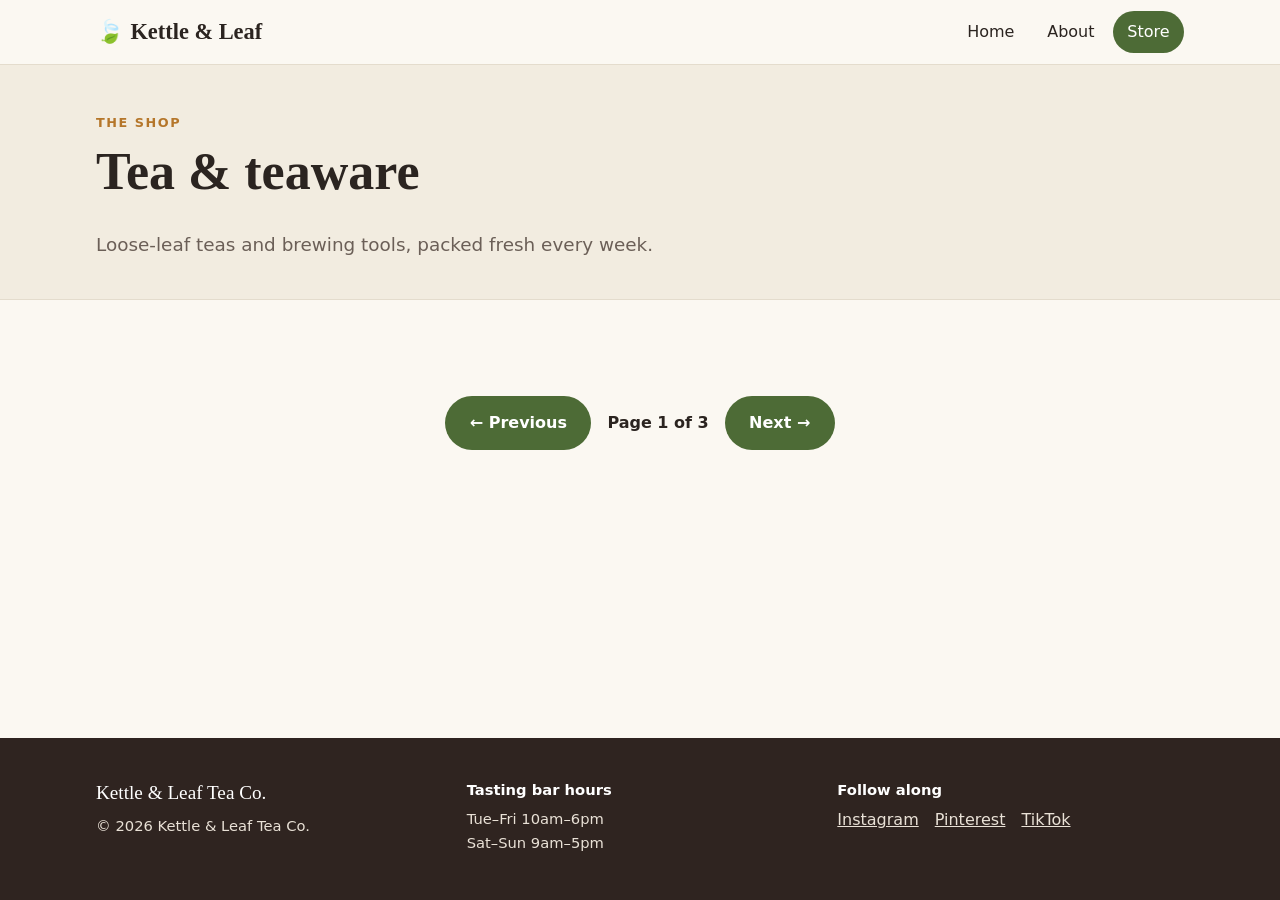
<file: store.html>
<!doctype html>
<html lang="en">
  <head>
    <meta charset="UTF-8" />
    <meta name="viewport" content="width=device-width, initial-scale=1.0" />
    <meta
      name="description"
      content="Shop loose-leaf tea and teaware from Kettle & Leaf Tea Co."
    />
    <title>Kettle &amp; Leaf Tea Co. | Store</title>
    <link rel="icon" href="./images/sencha.svg" type="image/svg+xml" />
    <link rel="stylesheet" href="./src/styles/main.css" />
  </head>
  <body>
    <header class="site-header">
      <div class="container header-inner">
        <a class="brand" href="./index.html">
          <span class="brand-mark" aria-hidden="true">🍃</span>
          Kettle &amp; Leaf
        </a>
        <button
          class="nav-toggle"
          type="button"
          aria-expanded="false"
          aria-controls="site-nav"
        >
          Menu
        </button>
        <nav id="site-nav" class="site-nav" aria-label="Main">
          <a href="./index.html">Home</a>
          <a href="./about.html">About</a>
          <a href="./store.html" aria-current="page">Store</a>
        </nav>
      </div>
    </header>

    <main>
      <section class="page-banner">
        <div class="container">
          <p class="eyebrow">The shop</p>
          <h1>Tea &amp; teaware</h1>
          <p class="lead">
            Loose-leaf teas and brewing tools, packed fresh every week.
          </p>
        </div>
      </section>

      <section class="section" aria-labelledby="catalog-heading">
        <div class="container">
          <h2 id="catalog-heading" class="visually-hidden">Products</h2>
          <ul id="product-grid" class="product-grid">
            <!-- Product cards are rendered here by src/main.js -->
          </ul>

          <nav class="pagination" aria-label="Product pages">
            <button id="prev-page" class="btn btn-page" type="button">
              &larr; Previous
            </button>
            <p id="page-indicator" class="page-indicator" aria-live="polite">
              Page 1 of 3
            </p>
            <button id="next-page" class="btn btn-page" type="button">
              Next &rarr;
            </button>
          </nav>
        </div>
      </section>
    </main>

    <footer class="site-footer">
      <div class="container footer-inner">
        <div>
          <p class="footer-brand">Kettle &amp; Leaf Tea Co.</p>
          <p>&copy; <span data-year>2026</span> Kettle &amp; Leaf Tea Co.</p>
        </div>
        <div>
          <p class="footer-heading">Tasting bar hours</p>
          <p>Tue–Fri 10am–6pm<br />Sat–Sun 9am–5pm</p>
        </div>
        <div>
          <p class="footer-heading">Follow along</p>
          <ul class="social">
            <li>
              <a href="#">Instagram</a>
            </li>
            <li>
              <a href="#">Pinterest</a>
            </li>
            <li>
              <a href="#">TikTok</a>
            </li>
          </ul>
        </div>
      </div>
    </footer>

    <script type="module" src="./src/main.js"></script>
  </body>
</html>
</file>
<file: src/styles/main.css>
/* ==========================================================================
   Kettle & Leaf Tea Co. - main stylesheet
   ========================================================================== */

:root {
  --color-bg: #fbf8f2;
  --color-surface: #ffffff;
  --color-surface-alt: #f2ece0;
  --color-text: #2b2420;
  --color-muted: #6b5f57;
  --color-border: #e4dccd;
  --color-primary: #4d6b36;
  --color-primary-hover: #3a5228;
  --color-accent: #b5762a;
  --color-dark: #2f2420;

  --cat-green: #6b8f4e;
  --cat-black: #5a3a2c;
  --cat-oolong: #9a6222;
  --cat-herbal: #b04a6c;
  --cat-teaware: #4a6670;

  --font-body: system-ui, -apple-system, 'Segoe UI', Roboto, sans-serif;
  --font-display: Georgia, 'Times New Roman', serif;

  --radius: 14px;
  --shadow: 0 2px 6px rgba(43, 36, 32, 0.06), 0 8px 24px rgba(43, 36, 32, 0.06);
  --shadow-hover: 0 4px 10px rgba(43, 36, 32, 0.1),
    0 16px 32px rgba(43, 36, 32, 0.1);
  --container: 1120px;
}

/* ---------- Base ---------- */

*,
*::before,
*::after {
  box-sizing: border-box;
}

html {
  scroll-behavior: smooth;
}

body {
  margin: 0;
  min-height: 100vh;
  display: flex;
  flex-direction: column;
  font-family: var(--font-body);
  line-height: 1.6;
  color: var(--color-text);
  background: var(--color-bg);
}

main {
  flex: 1;
}

img {
  max-width: 100%;
  height: auto;
  display: block;
}

h1,
h2,
h3 {
  font-family: var(--font-display);
  line-height: 1.2;
  margin: 0 0 0.5em;
}

h1 {
  font-size: clamp(2rem, 5vw, 3.25rem);
}

h2 {
  font-size: clamp(1.5rem, 3vw, 2.1rem);
}

p {
  margin: 0 0 1em;
}

a {
  color: var(--color-primary);
}

a:focus-visible,
button:focus-visible {
  outline: 3px solid var(--color-accent);
  outline-offset: 3px;
}

.container {
  width: 100%;
  max-width: var(--container);
  margin: 0 auto;
  padding: 0 1rem;
}

.visually-hidden {
  position: absolute;
  width: 1px;
  height: 1px;
  overflow: hidden;
  clip: rect(0 0 0 0);
  white-space: nowrap;
}

.eyebrow {
  text-transform: uppercase;
  letter-spacing: 0.12em;
  font-size: 0.8rem;
  font-weight: 700;
  color: var(--color-accent);
  margin-bottom: 0.5rem;
}

.lead {
  font-size: 1.15rem;
  color: var(--color-muted);
}

/* ---------- Buttons ---------- */

.btn {
  display: inline-block;
  padding: 0.75rem 1.4rem;
  border-radius: 999px;
  border: 2px solid transparent;
  font: inherit;
  font-weight: 600;
  text-decoration: none;
  cursor: pointer;
  transition:
    background-color 0.2s,
    color 0.2s,
    border-color 0.2s,
    transform 0.2s;
}

.btn-primary {
  background: var(--color-primary);
  color: #fff;
}

.btn-primary:hover {
  background: var(--color-primary-hover);
  transform: translateY(-2px);
}

.btn-ghost {
  border-color: var(--color-primary);
  color: var(--color-primary);
  background: transparent;
}

.btn-ghost:hover {
  background: var(--color-primary);
  color: #fff;
}

/* ---------- Header ---------- */

.site-header {
  position: sticky;
  top: 0;
  z-index: 10;
  background: rgba(251, 248, 242, 0.95);
  backdrop-filter: blur(6px);
  border-bottom: 1px solid var(--color-border);
}

.header-inner {
  display: flex;
  align-items: center;
  justify-content: space-between;
  flex-wrap: wrap;
  gap: 0.5rem;
  min-height: 64px;
}

.brand {
  display: flex;
  align-items: center;
  gap: 0.4rem;
  font-family: var(--font-display);
  font-size: 1.4rem;
  font-weight: 700;
  color: var(--color-text);
  text-decoration: none;
}

.brand:hover {
  color: var(--color-primary);
}

.site-nav {
  display: flex;
  gap: 0.25rem;
}

.site-nav a {
  padding: 0.5rem 0.9rem;
  border-radius: 999px;
  color: var(--color-text);
  text-decoration: none;
  font-weight: 500;
  transition:
    background-color 0.2s,
    color 0.2s;
}

.site-nav a:hover {
  background: var(--color-surface-alt);
  color: var(--color-primary);
}

.site-nav a[aria-current='page'] {
  background: var(--color-primary);
  color: #fff;
}

.nav-toggle {
  display: none;
  padding: 0.45rem 0.9rem;
  border: 1px solid var(--color-border);
  border-radius: 999px;
  background: var(--color-surface);
  font: inherit;
  cursor: pointer;
}

.nav-toggle:hover {
  background: var(--color-surface-alt);
}

/* ---------- Hero & banners ---------- */

.hero {
  padding: 3rem 0;
  background: linear-gradient(
    180deg,
    var(--color-bg) 0%,
    var(--color-surface-alt) 100%
  );
}

.hero-inner {
  display: grid;
  grid-template-columns: 1.1fr 1fr;
  align-items: center;
  gap: 2rem;
}

.hero-actions {
  display: flex;
  flex-wrap: wrap;
  gap: 0.75rem;
  margin-top: 1.5rem;
}

.hero-art {
  justify-self: center;
  width: min(100%, 440px);
}

.page-banner {
  padding: 3rem 0 2.5rem;
  background: var(--color-surface-alt);
  border-bottom: 1px solid var(--color-border);
}

.page-banner h1 {
  max-width: 22ch;
}

.page-banner .lead {
  margin-bottom: 0;
}

/* ---------- Sections ---------- */

.section {
  padding: 3.5rem 0;
}

.section-alt {
  background: var(--color-surface-alt);
}

.section-title {
  text-align: center;
  margin-bottom: 2rem;
}

.intro {
  max-width: 800px;
  text-align: center;
}

.perks {
  list-style: none;
  padding: 0;
  margin: 2rem 0 0;
  display: grid;
  grid-template-columns: repeat(auto-fit, minmax(200px, 1fr));
  gap: 1rem;
  text-align: left;
}

.perks li {
  padding: 1.25rem;
  background: var(--color-surface);
  border: 1px solid var(--color-border);
  border-radius: var(--radius);
}

.perks strong {
  display: block;
  color: var(--color-primary);
}

.perks span {
  color: var(--color-muted);
  font-size: 0.95rem;
}

/* Featured categories */

.category-grid {
  display: grid;
  grid-template-columns: repeat(auto-fit, minmax(180px, 1fr));
  gap: 1.25rem;
}

.category-card {
  display: block;
  overflow: hidden;
  background: var(--color-surface);
  border-radius: var(--radius);
  border-top: 5px solid var(--cat-color, var(--color-primary));
  box-shadow: var(--shadow);
  color: var(--color-text);
  text-decoration: none;
  transition:
    transform 0.2s,
    box-shadow 0.2s;
}

.category-card:hover {
  transform: translateY(-4px);
  box-shadow: var(--shadow-hover);
}

.category-card h3,
.category-card p {
  padding: 0 1rem;
}

.category-card h3 {
  margin-top: 1rem;
  color: var(--cat-color);
}

.category-card p {
  color: var(--color-muted);
  font-size: 0.92rem;
}

.cat-green {
  --cat-color: var(--cat-green);
}
.cat-black {
  --cat-color: var(--cat-black);
}
.cat-oolong {
  --cat-color: var(--cat-oolong);
}
.cat-herbal {
  --cat-color: var(--cat-herbal);
}
.cat-teaware {
  --cat-color: var(--cat-teaware);
}

.cta {
  text-align: center;
  max-width: 640px;
}

.cta p {
  color: var(--color-muted);
}

/* About page */

.mission {
  max-width: 820px;
  text-align: center;
}

.mission blockquote {
  margin: 0;
  font-family: var(--font-display);
  font-size: clamp(1.25rem, 2.5vw, 1.6rem);
  font-style: italic;
  line-height: 1.5;
  color: var(--color-primary);
}

.story {
  display: grid;
  grid-template-columns: 1.4fr 1fr;
  gap: 2.5rem;
  align-items: center;
}

.story-art {
  border-radius: var(--radius);
  box-shadow: var(--shadow);
}

.values {
  list-style: none;
  padding: 0;
  margin: 0;
  display: grid;
  grid-template-columns: repeat(auto-fit, minmax(240px, 1fr));
  gap: 1.25rem;
}

.values li {
  padding: 1.5rem;
  background: var(--color-surface);
  border: 1px solid var(--color-border);
  border-radius: var(--radius);
}

.values h3 {
  color: var(--color-primary);
}

.values p {
  margin: 0;
  color: var(--color-muted);
}

.contact-grid {
  display: grid;
  grid-template-columns: repeat(auto-fit, minmax(220px, 1fr));
  gap: 1.25rem;
  margin-top: 1.5rem;
}

.contact-card {
  padding: 1.5rem;
  background: var(--color-surface);
  border-radius: var(--radius);
  box-shadow: var(--shadow);
}

.contact-card address,
.contact-card p {
  font-style: normal;
  margin: 0;
  color: var(--color-muted);
}

/* ---------- Store: product grid ---------- */

.product-grid {
  list-style: none;
  padding: 0;
  margin: 0;
  display: grid;
  grid-template-columns: 1fr;
  gap: 1.5rem;
  scroll-margin-top: 90px;
}

.product-card {
  display: flex;
  flex-direction: column;
  overflow: hidden;
  background: var(--color-surface);
  border-radius: var(--radius);
  box-shadow: var(--shadow);
  transition:
    transform 0.2s,
    box-shadow 0.2s;
  animation: card-in 0.3s ease-out both;
}

.product-card:hover {
  transform: translateY(-4px);
  box-shadow: var(--shadow-hover);
}

.product-image {
  width: 100%;
  aspect-ratio: 1 / 1;
  object-fit: cover;
}

.product-body {
  display: flex;
  flex-direction: column;
  flex: 1;
  padding: 1rem 1.1rem 1.25rem;
}

.product-title {
  font-size: 1.2rem;
  margin: 0.6rem 0 0.4rem;
}

.product-description {
  flex: 1;
  font-size: 0.92rem;
  color: var(--color-muted);
}

.product-price {
  margin: 0;
  font-size: 1.15rem;
  font-weight: 700;
  color: var(--color-primary);
}

.badge {
  align-self: flex-start;
  padding: 0.2rem 0.7rem;
  border-radius: 999px;
  font-size: 0.75rem;
  font-weight: 700;
  letter-spacing: 0.04em;
  text-transform: uppercase;
  color: #fff;
  background: var(--color-muted);
}

.badge-green-tea {
  background: var(--cat-green);
}
.badge-black-tea {
  background: var(--cat-black);
}
.badge-oolong {
  background: var(--cat-oolong);
}
.badge-herbal {
  background: var(--cat-herbal);
}
.badge-teaware {
  background: var(--cat-teaware);
}

@keyframes card-in {
  from {
    opacity: 0;
    transform: translateY(8px);
  }
  to {
    opacity: 1;
    transform: translateY(0);
  }
}

/* ---------- Store: pagination ---------- */

.pagination {
  display: flex;
  align-items: center;
  justify-content: center;
  gap: 1rem;
  margin-top: 2.5rem;
}

.page-indicator {
  margin: 0;
  min-width: 8ch;
  text-align: center;
  font-weight: 600;
}

.btn-page {
  background: var(--color-primary);
  color: #fff;
}

.btn-page:hover:not(:disabled) {
  background: var(--color-primary-hover);
  transform: translateY(-2px);
}

.btn-page:disabled {
  background: var(--color-border);
  color: var(--color-muted);
  cursor: not-allowed;
  opacity: 0.7;
}

/* ---------- Footer ---------- */

.site-footer {
  margin-top: auto;
  padding: 2.5rem 0;
  background: var(--color-dark);
  color: #e9e1d6;
}

.footer-inner {
  display: grid;
  grid-template-columns: repeat(auto-fit, minmax(200px, 1fr));
  gap: 1.5rem;
}

.site-footer p {
  margin: 0 0 0.35rem;
  font-size: 0.92rem;
}

.footer-brand {
  font-family: var(--font-display);
  font-size: 1.2rem !important;
  color: #fff;
}

.footer-heading {
  font-weight: 700;
  color: #fff;
}

.social {
  list-style: none;
  padding: 0;
  margin: 0;
  display: flex;
  flex-wrap: wrap;
  gap: 1rem;
}

.social a {
  color: #e9e1d6;
}

.social a:hover {
  color: #c9dbb8;
}

/* ---------- Responsive breakpoints ---------- */

/* Tablet: 2-column product grid */
@media (min-width: 600px) {
  .product-grid {
    grid-template-columns: repeat(2, 1fr);
  }
}

/* Small desktop: 3 columns */
@media (min-width: 900px) {
  .product-grid {
    grid-template-columns: repeat(3, 1fr);
  }
}

/* Wide desktop: all 5 products on one row */
@media (min-width: 1100px) {
  .product-grid {
    grid-template-columns: repeat(5, 1fr);
  }

  .product-title {
    font-size: 1.1rem;
  }
}

/* Mobile layout tweaks */
@media (max-width: 720px) {
  .nav-toggle {
    display: inline-block;
  }

  .site-nav {
    display: none;
    flex-direction: column;
    width: 100%;
    padding-bottom: 0.75rem;
  }

  .site-nav.is-open {
    display: flex;
  }

  .hero-inner,
  .story {
    grid-template-columns: 1fr;
  }

  .hero {
    padding: 2rem 0;
  }

  .hero-art {
    width: min(80%, 320px);
  }

  .story-art {
    max-width: 320px;
    justify-self: center;
  }

  .section {
    padding: 2.5rem 0;
  }

  .pagination {
    gap: 0.5rem;
  }

  .btn-page {
    padding: 0.6rem 1rem;
  }
}

@media (prefers-reduced-motion: reduce) {
  *,
  *::before,
  *::after {
    animation: none !important;
    transition: none !important;
    scroll-behavior: auto !important;
  }
}
</file>
